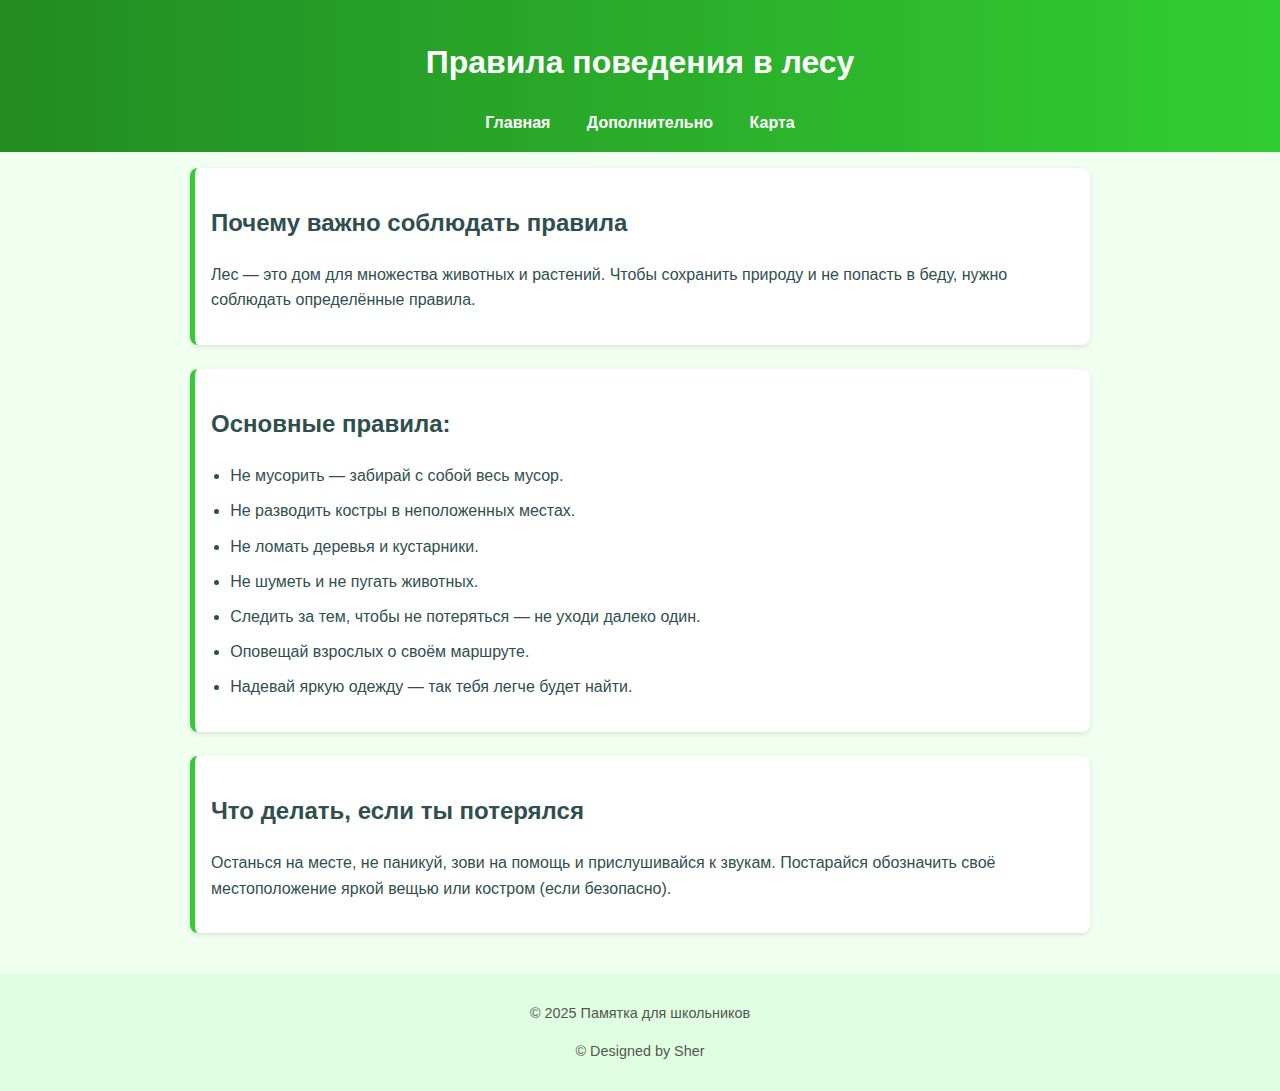
<file: index.html>
<!DOCTYPE html>
<html lang="ru">
<head>
    <meta charset="UTF-8">
    <meta name="viewport" content="width=device-width, initial-scale=1.0">
    <title>Правила поведения в лесу</title>
    <link rel="stylesheet" href="style.css">
</head>
<body>
    <header>
        <h1>Правила поведения в лесу</h1>
        <nav>
            <a href="index.html">Главная</a>
            <a href="page2.html">Дополнительно</a>
            <a href="page3.html">Карта</a>
        </nav>
    </header>

    <main>
        <section>
            <h2>Почему важно соблюдать правила</h2>
            <p>Лес — это дом для множества животных и растений. Чтобы сохранить природу и не попасть в беду, нужно соблюдать определённые правила.</p>
        </section>

        <section>
            <h2>Основные правила:</h2>
            <ul>
                <li>Не мусорить — забирай с собой весь мусор.</li>
                <li>Не разводить костры в неположенных местах.</li>
                <li>Не ломать деревья и кустарники.</li>
                <li>Не шуметь и не пугать животных.</li>
                <li>Следить за тем, чтобы не потеряться — не уходи далеко один.</li>
                <li>Оповещай взрослых о своём маршруте.</li>
                <li>Надевай яркую одежду — так тебя легче будет найти.</li>
            </ul>
        </section>

        <section>
            <h2>Что делать, если ты потерялся</h2>
            <p>Останься на месте, не паникуй, зови на помощь и прислушивайся к звукам. Постарайся обозначить своё местоположение яркой вещью или костром (если безопасно).</p>
        </section>
    </main>

    <footer>
        <p>&copy; 2025 Памятка для школьников</p>
        <p>&copy; Designed by Sher</p>
    </footer>
</body>
</html>
</file>
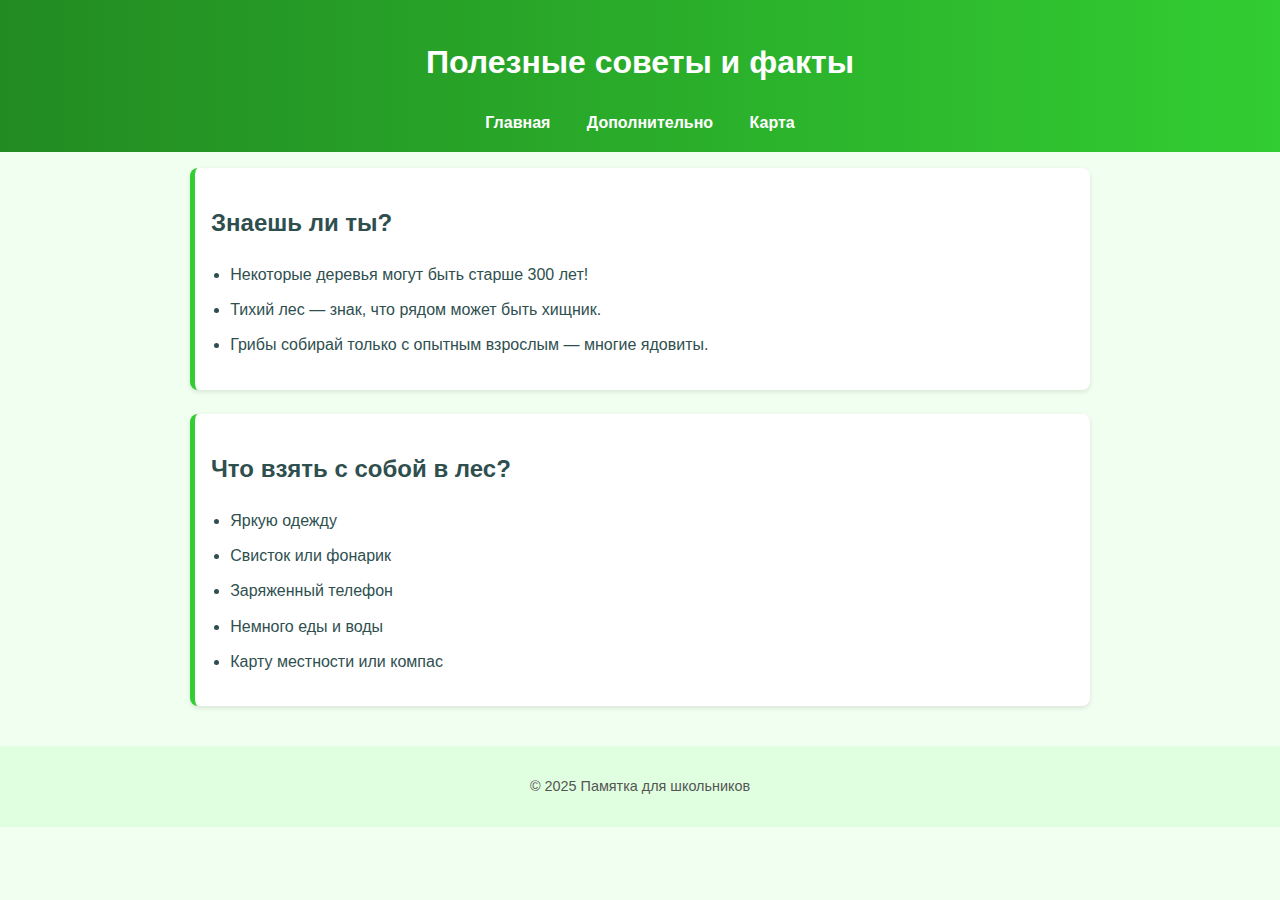
<file: page2.html>
<!DOCTYPE html>
<html lang="ru">
<head>
    <meta charset="UTF-8">
    <meta name="viewport" content="width=device-width, initial-scale=1.0">
    <title>Дополнительная информация</title>
    <link rel="stylesheet" href="style.css">
</head>
<body>
    <header>
        <h1>Полезные советы и факты</h1>
        <nav>
            <a href="index.html">Главная</a>
            <a href="page2.html">Дополнительно</a>
            <a href="page3.html">Карта</a>
        </nav>
    </header>

    <main>
        <section>
            <h2>Знаешь ли ты?</h2>
            <ul>
                <li>Некоторые деревья могут быть старше 300 лет!</li>
                <li>Тихий лес — знак, что рядом может быть хищник.</li>
                <li>Грибы собирай только с опытным взрослым — многие ядовиты.</li>
            </ul>
        </section>

        <section>
            <h2>Что взять с собой в лес?</h2>
            <ul>
                <li>Яркую одежду</li>
                <li>Свисток или фонарик</li>
                <li>Заряженный телефон</li>
                <li>Немного еды и воды</li>
                <li>Карту местности или компас</li>
            </ul>
        </section>
    </main>

    <footer>
        <p>&copy; 2025 Памятка для школьников</p>
    </footer>
</body>
</html>
</file>
<file: style.css>
body {
    margin: 0;
    font-family: 'Segoe UI', sans-serif;
    background: #f0fff0;
    color: #2f4f4f;
    line-height: 1.6;
    scroll-behavior: smooth;
}

header {
    background: linear-gradient(to right, #228B22, #32CD32);
    color: white;
    padding: 1.5em 1em;
    text-align: center;
    position: sticky;
    top: 0;
    z-index: 100;
}

nav {
    margin-top: 0.5em;
}

nav a {
    margin: 0 1em;
    color: white;
    text-decoration: none;
    font-weight: bold;
    transition: opacity 0.3s;
}

nav a:hover {
    opacity: 0.7;
}

main {
    padding: 1em;
    max-width: 900px;
    margin: auto;
}

section {
    background: #ffffff;
    border-left: 5px solid #32CD32;
    padding: 1em;
    margin-bottom: 1.5em;
    border-radius: 8px;
    box-shadow: 0 2px 5px rgba(0,0,0,0.1);
    transition: transform 0.3s;
}

section:hover {
    transform: scale(1.01);
}

ul {
    padding-left: 1.2em;
}

ul li {
    margin-bottom: 0.6em;
}

footer {
    text-align: center;
    background: #e0ffe0;
    padding: 1em;
    font-size: 0.9em;
    color: #555;
}

@media (max-width: 600px) {
    header {
        padding: 1em 0.5em;
    }

    main {
        padding: 0.5em;
    }

    section {
        padding: 0.8em;
    }

    h1 {
        font-size: 1.6em;
    }

    h2 {
        font-size: 1.2em;
    }
}
/* Основные стили для мобильных устройств */
body {
    margin: 0;
    font-family: 'Segoe UI', sans-serif;
    background: #f0fff0;
    color: #2f4f4f;
    line-height: 1.6;
    scroll-behavior: smooth;
}

header {
    background: linear-gradient(to right, #228B22, #32CD32);
    color: white;
    padding: 1em;
    text-align: center;
    position: sticky;
    top: 0;
    z-index: 100;
}

nav {
    margin-top: 0.5em;
}

nav a {
    margin: 0 1em;
    color: white;
    text-decoration: none;
    font-weight: bold;
    transition: opacity 0.3s;
}

nav a:hover {
    opacity: 0.7;
}

main {
    padding: 1em;
    max-width: 900px;
    margin: auto;
}

section {
    background: #ffffff;
    border-left: 5px solid #32CD32;
    padding: 1em;
    margin-bottom: 1.5em;
    border-radius: 8px;
    box-shadow: 0 2px 5px rgba(0,0,0,0.1);
    transition: transform 0.3s;
}

section:hover {
    transform: scale(1.01);
}

ul {
    padding-left: 1.2em;
}

ul li {
    margin-bottom: 0.6em;
}

footer {
    text-align: center;
    background: #e0ffe0;
    padding: 1em;
    font-size: 0.9em;
    color: #555;
}

/* Стили для карты */
#map {
    width: 100%;
    height: 70vh;
    border-radius: 8px;
    box-shadow: 0 4px 8px rgba(0, 0, 0, 0.2);
    margin-bottom: 1em;
}

/* Адаптивность для маленьких экранов */
@media (max-width: 600px) {
    header {
        padding: 1em 0.5em;
    }

    main {
        padding: 0.5em;
    }

    section {
        padding: 0.8em;
    }

    h1 {
        font-size: 1.6em;
    }

    h2 {
        font-size: 1.2em;
    }

    nav a {
        margin: 0 0.5em;
        font-size: 0.9em;
    }
}
</file>
